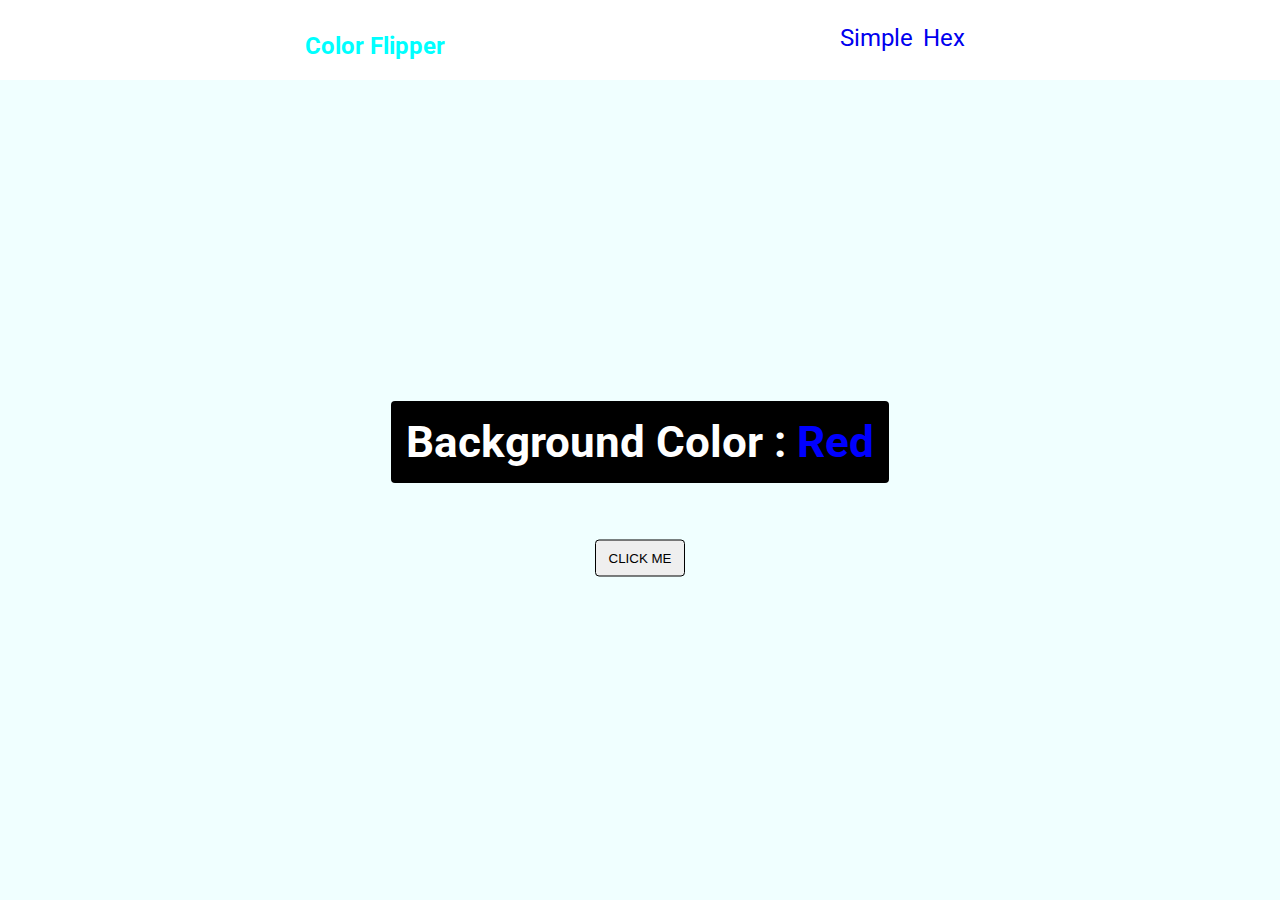
<file: color-flipper/index.html>
<!DOCTYPE html>
<html lang="en">
<head>
    <meta charset="UTF-8">
    <meta name="viewport" content="width=device-width, initial-scale=1.0">
    <title>Color Flipper</title>
    <link rel="stylesheet" href="style.css"/>
</head>
<body>
    <nav>
        <div class="nav-title">
            <h4>Color Flipper</h4>
            <ul class="nav-links">
                <li><a href="index.html">Simple</a></li>
                <li><a href="hex.html">Hex</a></li>
            </ul>
        </div>
    </nav>
    <main>
        <div class="container">
            <h2>Background Color : <span class="color">Red</span></h2>
            <button class="btn btn2" id="btn">CLICK ME</button>
        </div>
    </main>
    
    <script src="app.js"></script>
</body>
</html>
</file>
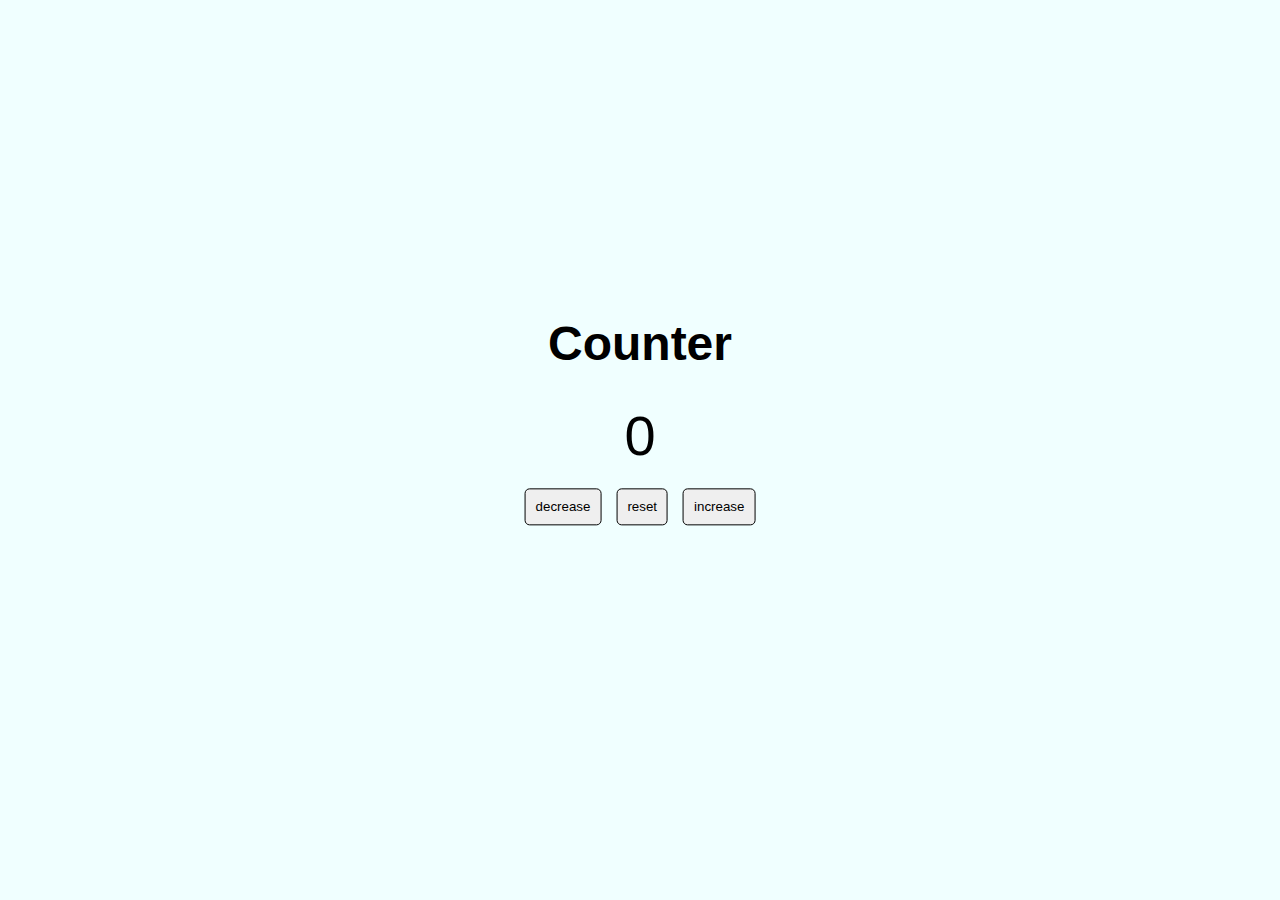
<file: Counter/index.html>
<!DOCTYPE html>
<html lang="en">
<head>
    <meta charset="UTF-8">
    <meta name="viewport" content="width=device-width, initial-scale=1.0">
    <title>Counter</title>
    <link rel="stylesheet" href="style.css" />
</head>
<body>
    <main>
        <div class="container">
            <h1>Counter</h1>
            <span id="value">0</span>
        </div>
        <div class="btn-container">
            <button class="btn decrease" id="decrease">decrease</button>
            <button class="btn zero" id="zero">reset</button>
            <button class="btn increase" id="increase">increase</button>
            
        </div>
    </main>
    <script src="apptest.js"></script>
</body>
</html>
</file>
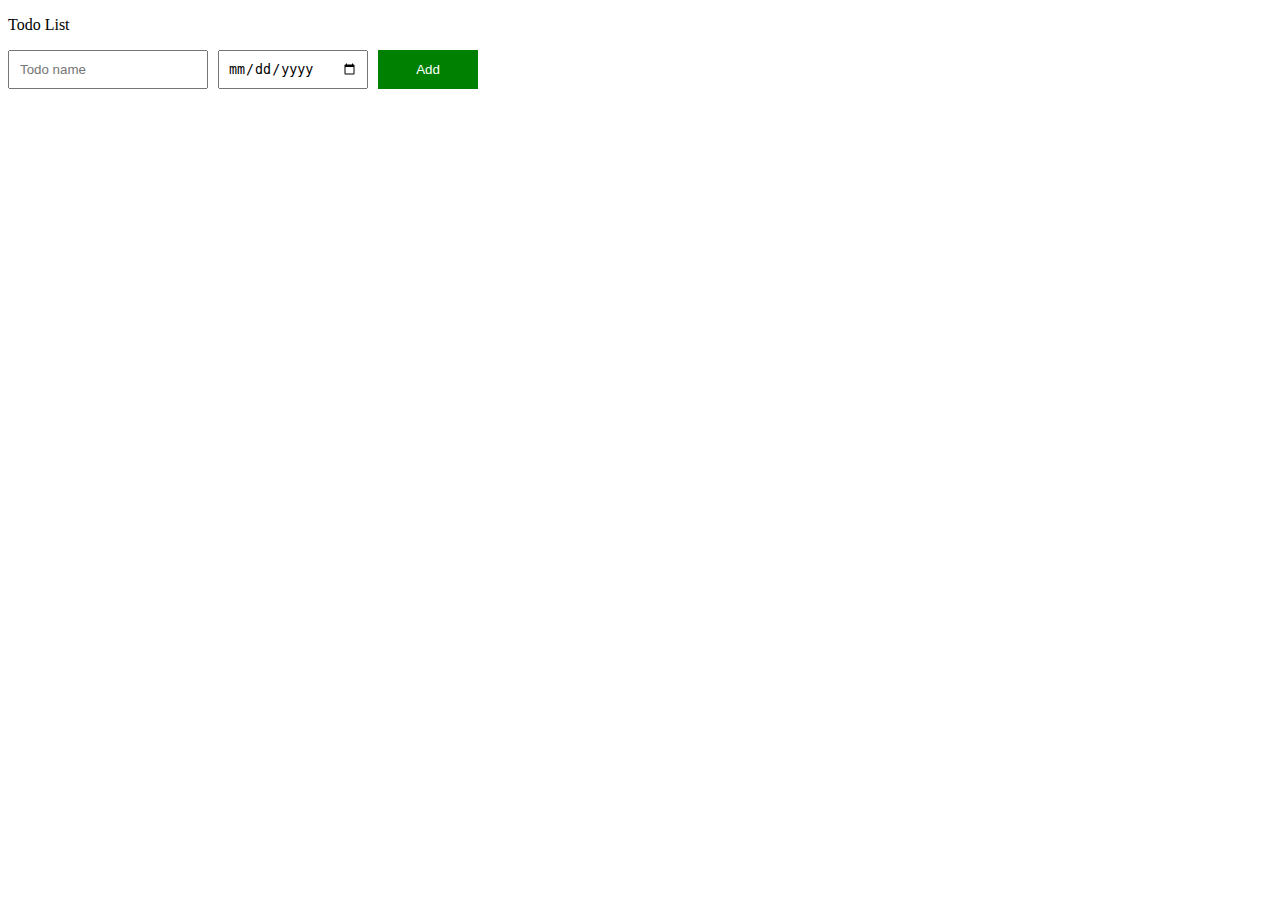
<file: Interphase-For-Todo-List/index.html>
<!DOCTYPE html>
<html>
    <head>
        <title>todoList</title>
        <link rel="stylesheet" type="text/css" href="todoList.css">
        <style>
        </style>
    </head>
    <body>
        
        <p>Todo List</p>
        <div class="objects">
            
                <input class="js-input-name name-css" placeholder="Todo name">
           
            
                <input type="date" class="js-input-date date-css">
            
            
                <button class="button-icon" onclick="todoInput();">Add</button>
            
        </div>
        
        <div class="js-output-name"></div>

        <script src="todoList.js"></script>

    </body>
</html>
</file>
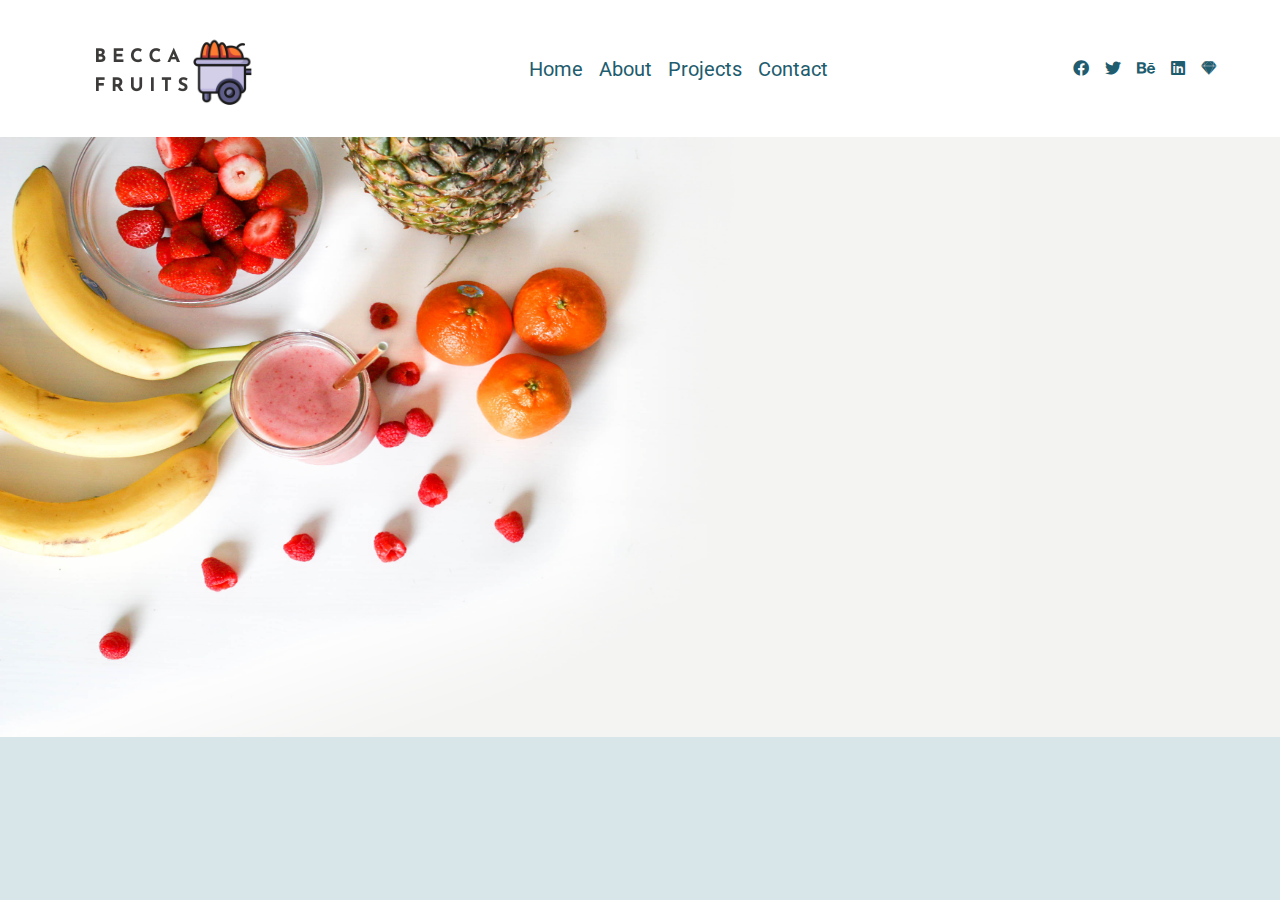
<file: Nav-bar/index.html>
<!DOCTYPE html>
<html lang="en">
<head>
    <meta charset="UTF-8">
    <meta name="viewport" content="width=device-width, initial-scale=1.0">
    <title>Becca Fruits</title>
    <link
      rel="stylesheet"
      href="https://cdnjs.cloudflare.com/ajax/libs/font-awesome/5.14.0/css/all.min.css"
    />
    <link rel="stylesheet" href="style.css"/>
</head>
<body>
    <nav>
        <div class="nav-center">
            <div class="nav-header">
                <img src="images/logo.png"/>
                <button class="nav-toggle">
                    <i class="fas fa-bars"></i>
                </button>
            </div>
            <ul class="links">
                <li>
                    <a href="index.html">home</a>
                  </li>
                  <li>
                    <a href="about.html">about</a>
                  </li>
                  <li>
                    <a href="projects.html">projects</a>
                  </li>
                  <li>
                    <a href="contact.html">contact</a>
                  </li>
            </ul>
            <!-- social media -->
            <ul class="social-icons">
                <li>
                  <a href="https://www.twitter.com">
                    <i class="fab fa-facebook"></i>
                  </a>
                </li>
                <li>
                  <a href="https://www.twitter.com">
                    <i class="fab fa-twitter"></i>
                  </a>
                </li>
                <li>
                  <a href="https://www.twitter.com">
                    <i class="fab fa-behance"></i>
                  </a>
                </li>
                <li>
                  <a href="https://www.twitter.com">
                    <i class="fab fa-linkedin"></i>
                  </a>
                </li>
                <li>
                  <a href="https://www.twitter.com">
                    <i class="fab fa-sketch"></i>
                  </a>
                </li>
              </ul>
        </div>
    </nav>
    <main>
        <div class="container">
            <img src="images/element5-digital-acrBf9BlfvE-unsplash.jpg"/>
        </div>
    </main>
    <script src="app.js"></script>
</body>
</html>
</file>
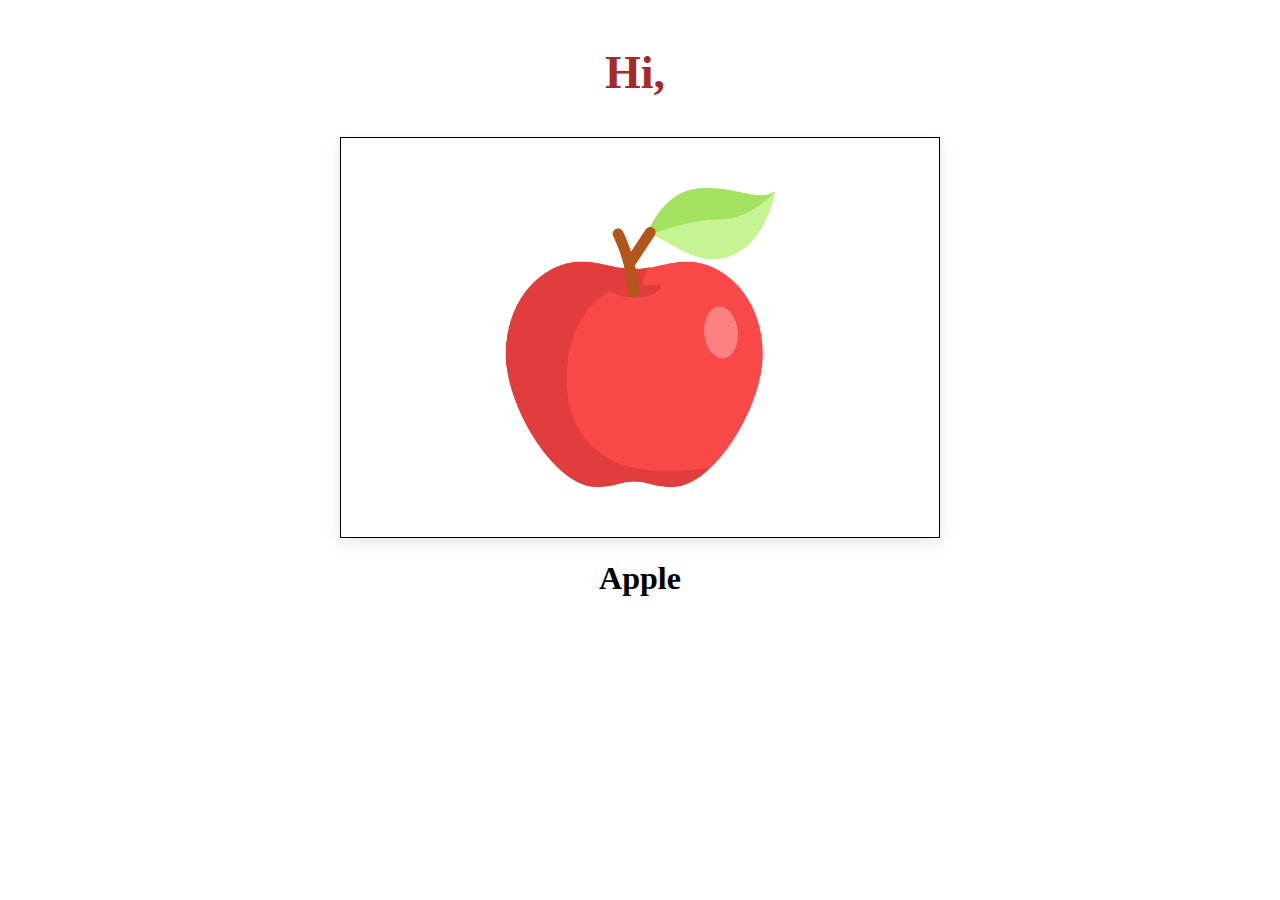
<file: objects-identifier/index.html>
<!DOCTYPE html>
<html lang="en">
<head>
    <meta charset="UTF-8">
    <meta name="viewport" content="width=device-width, initial-scale=1.0">
    <title>Kids Game</title>
    <link rel="stylesheet" href="style.css">
</head>
<body>
    <main>
        <div class="container">
            <div class="greet">
                <h2>Hi, <span id="myName">Christopher</span></h2>
            </div>
            <div class="img-container">
                <img id="image" src="images/apple.png">
            </div>
            <div>
                <h1 id="obj-name" class="name">Apple</h1>
            </div>
        </div>
    </main>
    <script src="app.js"></script>
</body>
</html>
</file>
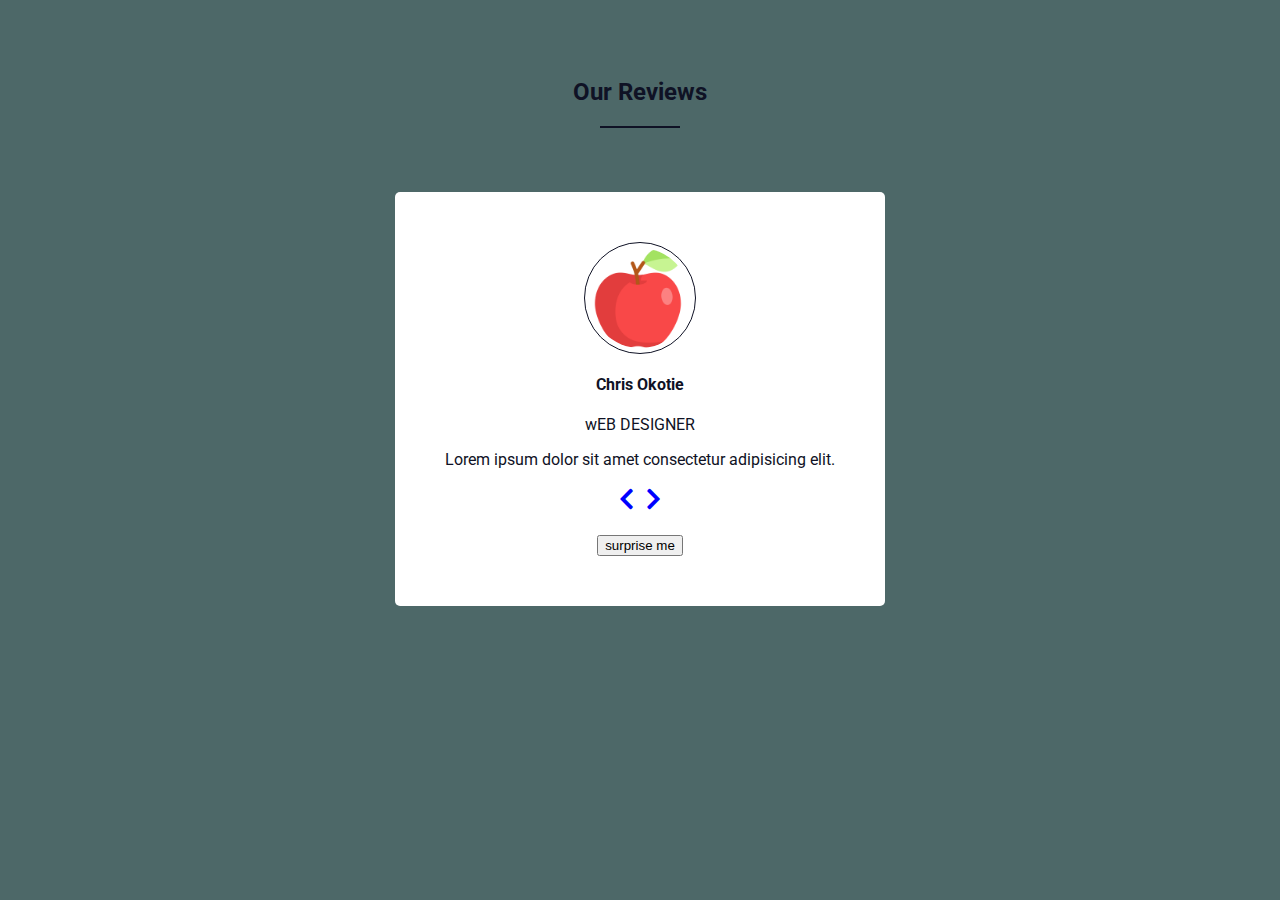
<file: Reviews/index.html>
<!DOCTYPE html>
<html lang="en">
<head>
    <meta charset="UTF-8">
    <meta name="viewport" content="width=device-width, initial-scale=1.0">
    <title>Document</title>
    <link rel="stylesheet" href="style.css"/>
    <link
      rel="stylesheet"
      href="https://cdnjs.cloudflare.com/ajax/libs/font-awesome/5.14.0/css/all.min.css"
    />
</head>
<body>
    <main>
            <section class="container">
                <div class="title">
                    <h2>Our Reviews</h2>
                    <div class="underline"></div>
                </div>
                <article class="review">
                    <div class="img-container">
                        <img id="person-img" src="images/apple.png"/>
                    </div>
                    <h4 id="author">Chris Okotie</h4>
                    <p id="job">WEB DESIGNER</p>
                    <p id="info">Lorem ipsum dolor sit amet consectetur adipisicing elit.
                        Error doloribus soluta dicta, expedita dolores optio id pariatur,
                        et, illum quos facere. Ipsum, libero voluptates ab sed at hic harum
                        facilis.
                    </p>
                    <div class="button-container">
                        <button class="prev-btn">
                            <i class="fas fa-chevron-left"></i>
                        </button>
                        <button class="next-btn">
                            <i class="fas fa-chevron-right"></i>
                        </button>
                    </div>
                        <!-- random button -->
                    <div class="random">
                        <button class="random-btn">surprise me</button>
                    </div>        
            </article>
        </section>
    </main>
    <script src="app.js"></script>
</body>
</html>
</file>
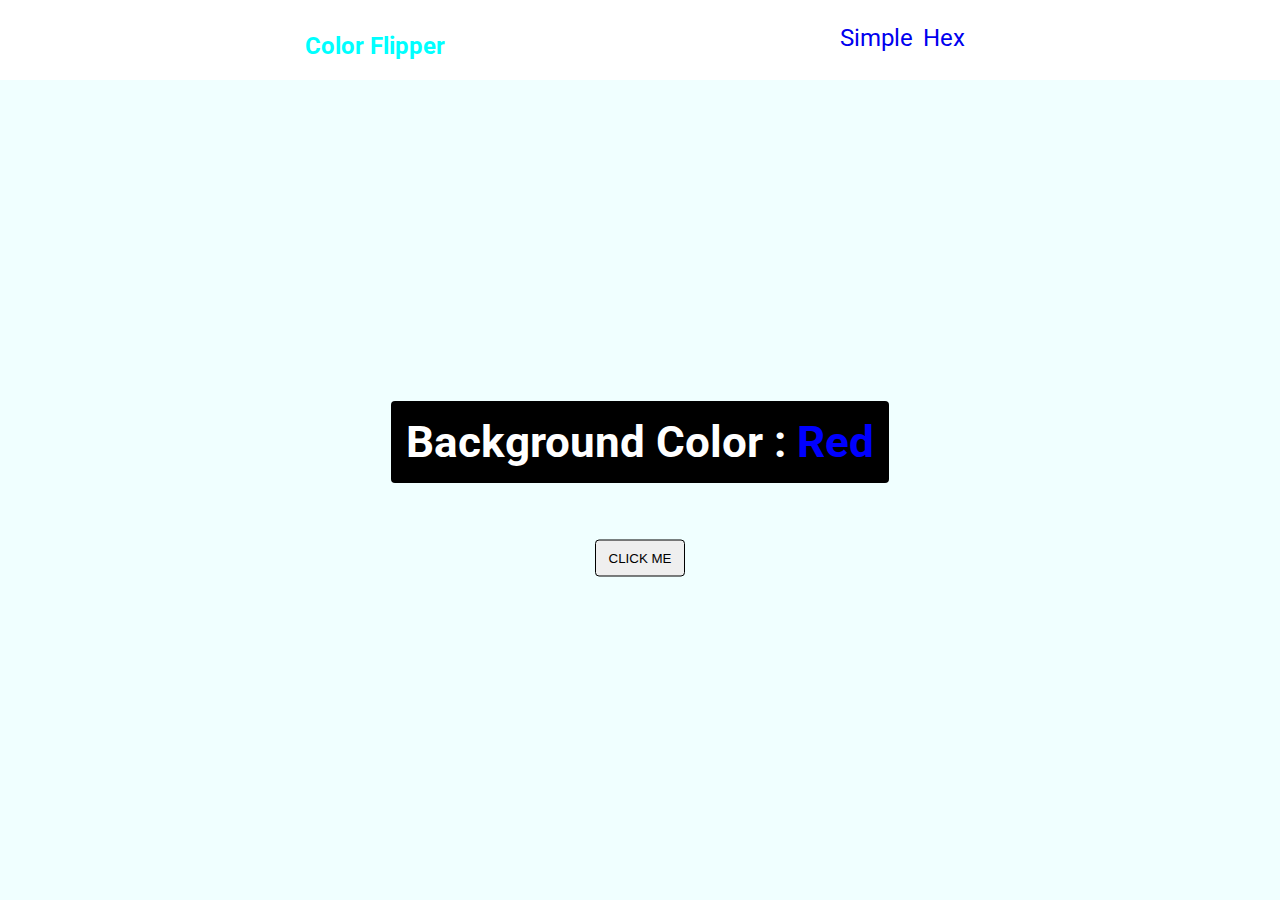
<file: color-flipper/hex.html>
<!DOCTYPE html>
<html lang="en">
<head>
    <meta charset="UTF-8">
    <meta name="viewport" content="width=device-width, initial-scale=1.0">
    <title>Color Flipper | Hex</title>
    <link rel="stylesheet" href="style.css"/>
</head>
<body>
    <nav>
        <div class="nav-title">
            <h4>Color Flipper</h4>
            <ul class="nav-links">
                <li><a href="index.html">Simple</a></li>
                <li><a href="hex.html">Hex</a></li>
            </ul>
        </div>
    </nav>
    <main>
        <div class="container">
            <h2>Background Color : <span class="color">Red</span></h2>
            <button class="btn btn2" id="btn">CLICK ME</button>
        </div>
    </main>
    
    <script src="hex.js"></script>
</body>
</html>
</file>
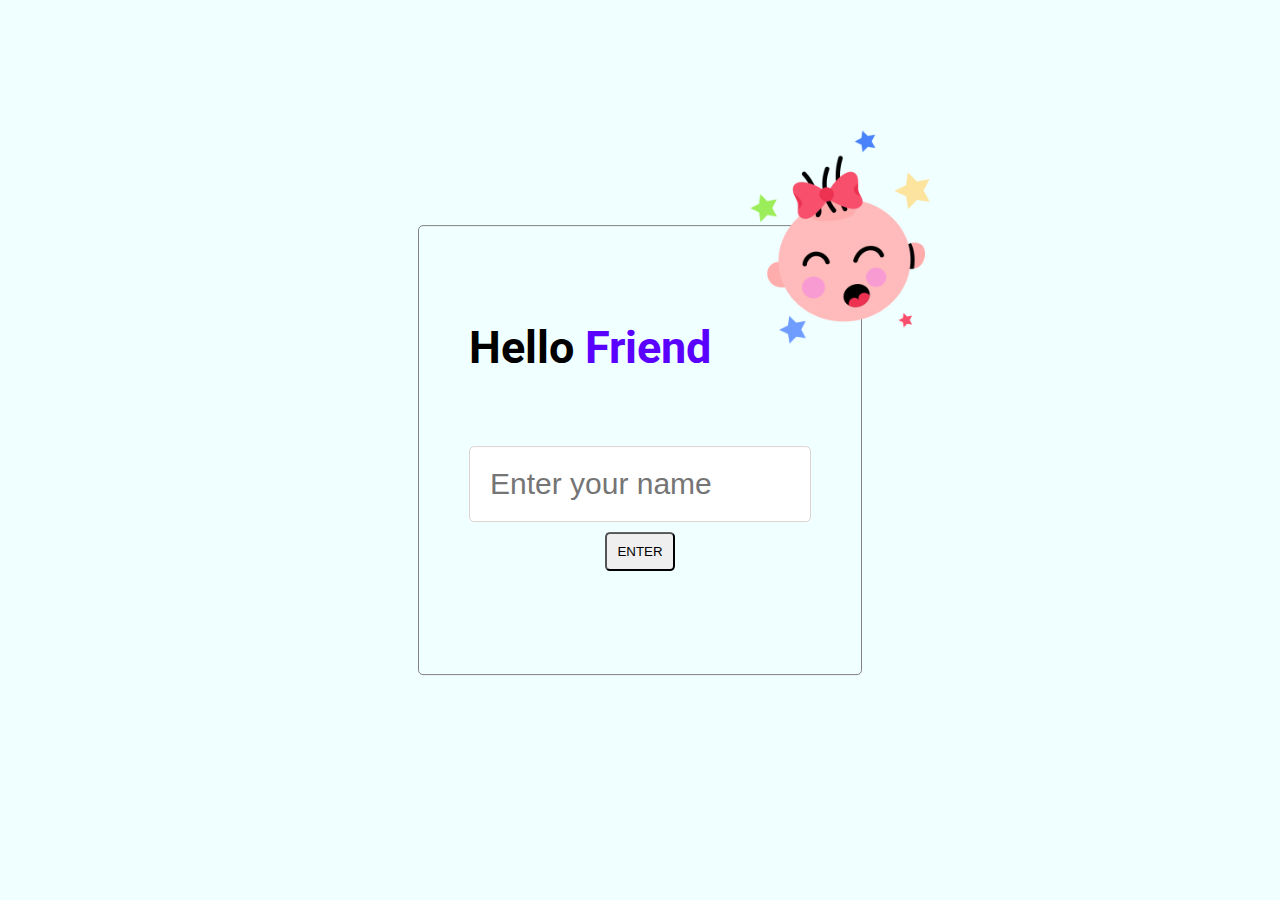
<file: objects-identifier/index2.html>
<!DOCTYPE html>
<html lang="en">
<head>
    <meta charset="UTF-8">
    <meta name="viewport" content="width=device-width, initial-scale=1.0">
    <title>Kids-Game</title>
    <link rel="stylesheet" href="style2.css"/>
</head>
<body>
    <main>
        <div class="container">
            <img src="images/baby.png"/>
            <h3>Hello <span>Friend</span></h3>
            <h4></h4>
            <input id="name-input" class="name-input" placeholder="Enter your name"></input>
            <button id="btn" class="btn">ENTER</button>
            <h4 id="message"></h4>
        </div>
    </main>
    <script src="intro.js"></script>
</body>
</html>
</file>
<file: color-flipper/style.css>
@import url("https://fonts.googleapis.com/css?family=Open+Sans|Roboto:400,700&display=swap");

body {
    background-color: azure;
    padding: 0;
    margin: 0;
    font-family: Roboto;
}

nav {
    height: 5rem;
    background-color: white;
    display: flex;
    justify-content: center;
}

.nav-title {
    display: flex;
    justify-content: space-around;
    color: aqua;
    font-size: 24px;
    width: 80%;
}
.nav-title .nav-links {
    display: flex;
}

.nav-title .nav-links li {
    margin-right: 10px;
    list-style: none;
    padding-bottom: 0;
}

.nav-links li a {
    text-decoration: none;
}
main {
    display: flex;
    place-items: center;
}

.container h2 {
    background-color: black;
    color: white;
    padding: 15px;
    border-radius: 4px;
    position: absolute;
    top: 45%;
    left: 50%;
    transform: translate(-50%, -50%);
    font-size: 44px;
   
}
.container h2 .color {
    color: blue;
}

.container .btn {
    position: absolute;
    top: 62%;
    left: 50%;
    transform: translate(-50%, -50%);
    padding: 10px;
    border-radius: 4px;
    width: 90px;
    border: solid 1px black;
}
</file>
<file: Counter/style.css>
@import url("https://fonts.googleapis.com/css?family=Open+Sans|Roboto:400,700&display=swap");

body {
    background-color: azure;
    font-family: sans-serif;
    padding: 0;
    margin: 0;
}
main {
    position: absolute;
    top: 45%;
    left: 50%;
    transform: translate(-50%, -50%);
    margin: 0;
    padding: 0;
}

.container {
    font-size: 24px;
}

.container h1 {
    display: flex;
    justify-content: center;
    align-items: center;
}
.container span {
    font-size: 56px;
    display: flex;
    justify-content: center;
    align-items: center;
    margin-bottom: 20px;
}

.btn-container {
    display: flex;
    justify-content: center;
    align-items: center;
    justify-content: space-between;
}

.btn-container .btn {
    padding: 10px;
    border: solid 1px black;
    border-radius: 5px;
}

.btn-container .decrease,
.btn-container .zero {
    margin-right: 15px;
}

.btn-container .btn:hover {
    opacity: 0.4;
}
</file>
<file: Interphase-For-Todo-List/todoList.css>
.objects{
    display: grid;
    grid-template-columns: 200px 150px 100px;
    column-gap: 10px;
    margin-bottom: 5px;
    
    
    
}

.button-icon{
    background-color: green;
    padding: 8px;
    border: none;
    color: white;

}

.name-css{
    padding: 10px;
}
.date-css{
    padding: 8px;
}

.delete-todo{
    background-color: rgb(100, 4, 4);
    padding: 8px;
    border: none;
    color: white;

}
</file>
<file: Nav-bar/style.css>
@import url("https://fonts.googleapis.com/css?family=Open+Sans|Roboto:400,700&display=swap");

body {
    background-color: rgb(216, 229, 233);
    padding: 0;
    margin: 0;
    font-family: Roboto;
}

nav {
    background-color: white;
    box-shadow: 0 5px 15px rgba(0, 0, 0, 0.1);
}

.nav-header {
    display: flex;
    justify-content: space-between;
    align-items: center;
    padding: 1rem;
}

.nav-toggle {
    background: none;
    border: none;
    font-size: 30px;
    color: rgb(30, 92, 110);
    transition: 0.3s linear;
    cursor: pointer;
}

.nav-toggle:hover {
    transform: rotate(90deg);
    opacity: 0.2;
}
.links {
    overflow: hidden;
    height: 0;
    transition: 0.3s linear;
}

.show-links {
    height: 10rem;
}

.links a {
    text-decoration: none;
    display: block;
    padding: 5px 5px;
    text-transform: capitalize;
    transition: 0.3s linear;
    font-size: 20px;
    color: rgb(88, 83, 83);
}

.links a:hover {
    background: rgb(248, 246, 246);
    color: rgb(88, 83, 83);
    padding-left: 3px;
}
.social-icons {
    display: none;
}
.show-links {
    height: 10rem;
  }
  ul {
    list-style-type: none;
  }
  a {
    text-decoration: none;
  }
  @media screen and (min-width: 800px) {
    .nav-center {
        max-width: 1170px;
        display: flex;
        justify-content: space-between;
        margin: 0 auto;
        align-items: center;
    }
    .nav-toggle {
        display: none;
      }
      .links {
        height: auto;
        display: flex;
      }
      .links a {
        padding: 0;
        margin: 0 0.5rem;
        color: rgb(30, 92, 110);
      }
      .links a:hover {
        padding: 0;
        background: transparent;
      }
      .social-icons {
        display: flex;
      }
      .social-icons a {
        margin: 0 0.5rem;
        color: rgb(30, 92, 110);
        transition: 0.3s linear;
      }
      .social-icons a:hover {
        opacity: 0.1;
      }
  }

.container {
    display: flex;
    background-color: rgb(243, 243, 241);
}

.container img {
    width: 1000px;
    height: 600px;
    display: flex;
    
}
</file>
<file: objects-identifier/style.css>
main {
    display: flex;
    justify-content: center;
    align-items: center;
    
}
.container {
    width: 600px;
}
.greet {
    display: flex;
    justify-content: center;
    position: relative;
}

.greet h2 {
    color: brown;
    display: flex;
    justify-content: center;
    font-size: 46px;
}

span {
    margin-left: 10px;
}

.img-container {
    display: flex;
    border: solid 1px black;
    justify-content: center;
    align-items: center;
    box-shadow: 0 5px 15px rgba(0, 0, 0, 0.1);
    
}

.img-container img {
    display: flex;
    max-width: 50%;
    padding: 50px;
    transition: 5s, linear;
}
.img-container img:hover {
    transform: rotate(5deg);
}

.name {
    display: flex;
    justify-content: center;
}

/* Media query for extra small screens (phones) */
@media (max-width: 575px) {
    .container {
        top: 40%;
    }
    .name {
        top: 60%;
    }
    /* Styles for extra small screens (phones) */
}

/* Media query for small screens (tablets) */
@media (min-width: 576px) and (max-width: 991px) {
    .container {
        top: 40%;
    }
    .name {
        top: 70%;
    }
    /* Styles for small screens (tablets) */
}

/* Media query for medium screens (small desktops) */
@media (min-width: 992px) and (max-width: 1199px) {
    .container {
        top: 70%;
    }
    .name {
        top: 100%;
    }
    /* Styles for medium screens (small desktops) */
}

/* Media query for large screens (large desktops) */
@media (min-width: 1200px) {
    /* Styles for extra large screens (large desktops) */
}
</file>
<file: Reviews/style.css>
@import url("https://fonts.googleapis.com/css?family=Open+Sans|Roboto:400,700&display=swap");


body {
    font-family: Roboto;
    background-color: rgb(77, 104, 104);
}

main {
    justify-content: center;
    display: flex;
}
.container {
    color: rgb(15, 18, 37);
    max-width: 700px;
    padding: 50px;
}
.container .title {
    text-align: center;
    margin-bottom: 4rem;
}

.underline {
    width: 80px;
    height: 2px;
    background: rgb(15, 18, 37);
    margin-left: auto;
    margin-right: auto;
}
.img-container, h4, p {
    display: flex;
    justify-content: center;
}

.img-container img {
    width: 100px;
    border-radius: 50%;
    border: solid 1px;
    padding: 5px;
    display: flex;
    justify-content: center;
}

.review {
    background: white;
    padding: 50px;
    box-shadow: beige;
    border-radius: 5px;
}

.prev-btn,
.next-btn {
    background: transparent;
    color: blue;
    background: transparent;
    border: none;
    font-size: 24px;
}

.button-container {
    display: flex;
    justify-content: center;
    margin-bottom: 20px;
}
.random {
    display: flex;
    justify-content: center;
}
</file>
<file: objects-identifier/style2.css>
@import url("https://fonts.googleapis.com/css?family=Open+Sans|Roboto:400,700&display=swap");
body {
    background-color: azure;
    font-family: Roboto;
}
main {
    display: flex;
    justify-content: center;
    position: absolute;
    top: 50%;
    left: 50%;
    transform: translate(-50%, -50%);
}
.container {
    border: solid 1px gray;
    padding: 50px;
    border-radius: 5px;
}
.container img {
    max-width: 50%;
    position: absolute;
    top: -22%;
    left: 70%;
}
span {
    color: rgb(89, 0, 255);
}

.container h3 {
    font-size: 45px;
}
.container h4 {
    font-size: 20px;
    display: flex;
    justify-content: center;
}
.name-input {
    border: solid 1px rgb(223, 210, 210);
    padding: 20px;
    font-size: 30px;
    border-radius: 5px;
    width: 300px;
}
.container button {
    display: flex;
    padding: 10px;
    margin-top: 10px;
    margin-inline: auto;
    border-radius: 5px;
}
.name {
    margin-right: 10px;
    margin-left: 10px;
}

a {
    text-decoration: none;
}

a:hover {
    opacity: 40%;
}
</file>
